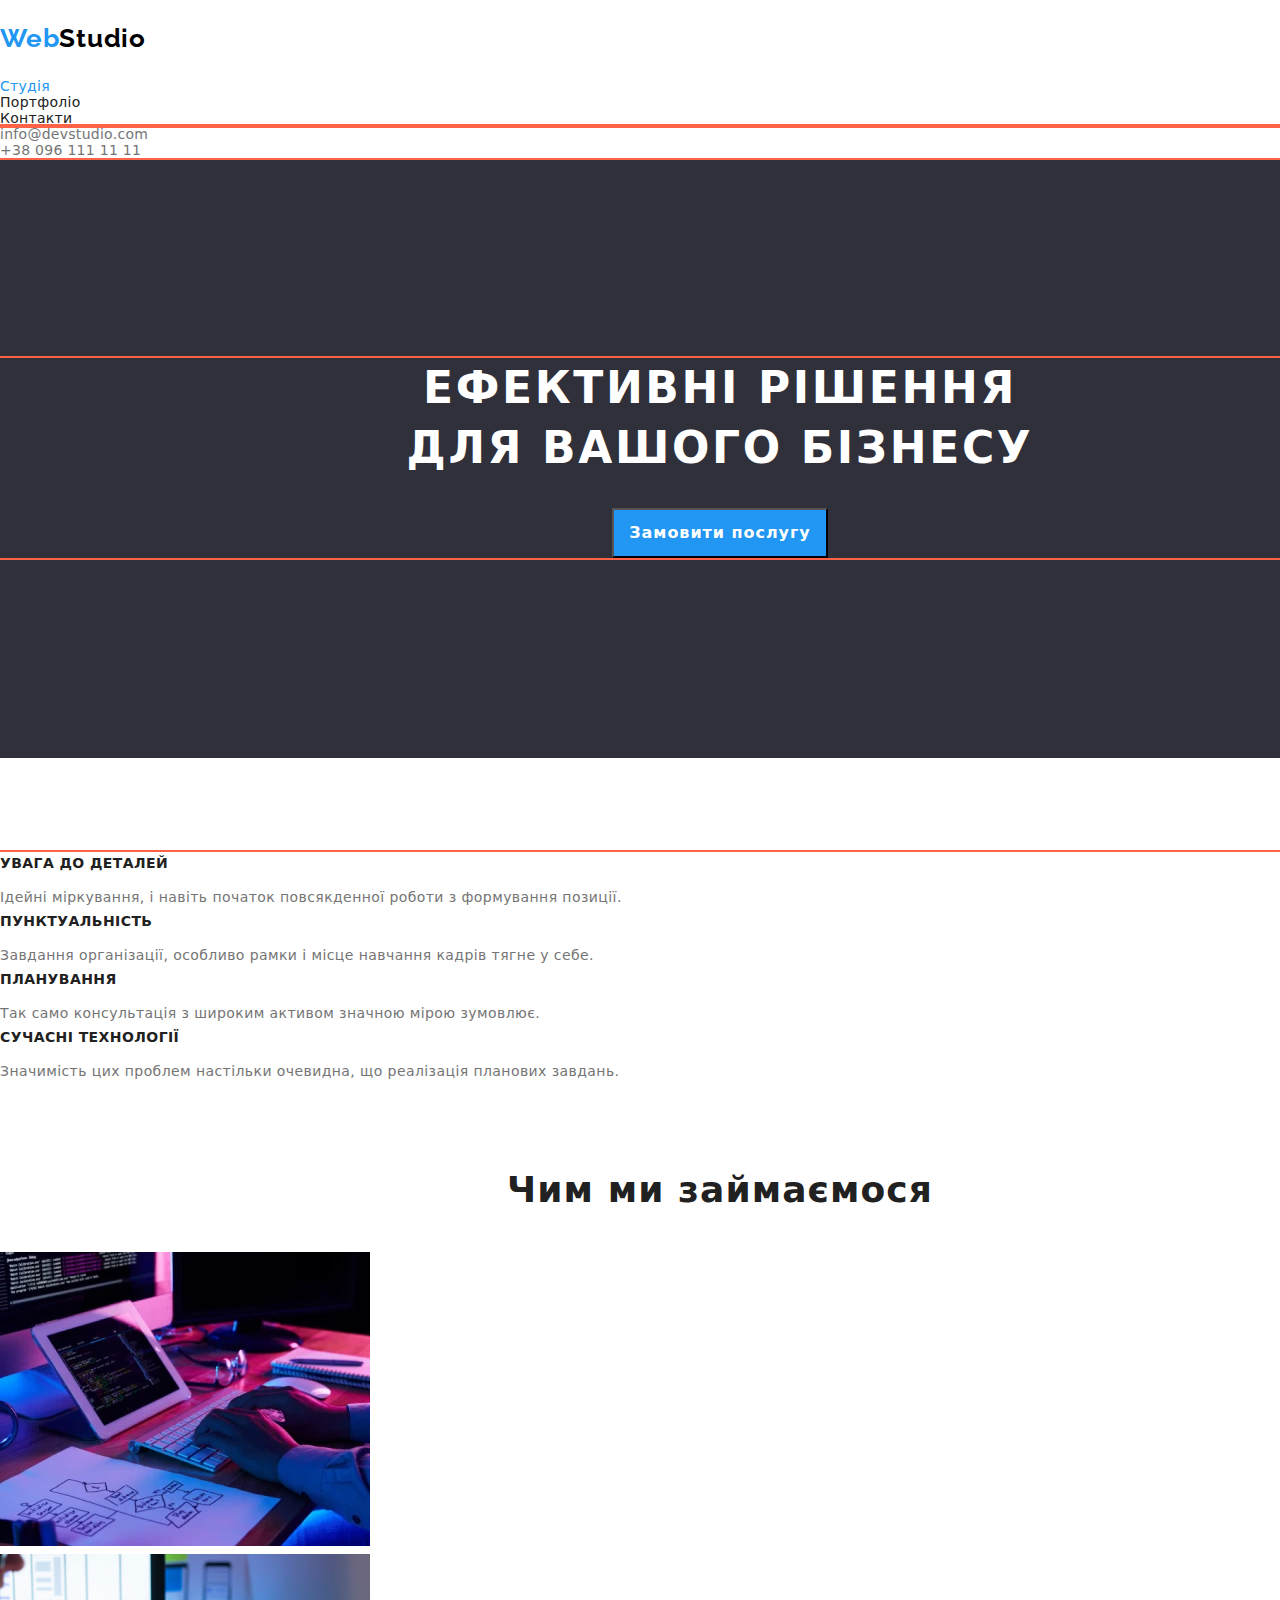
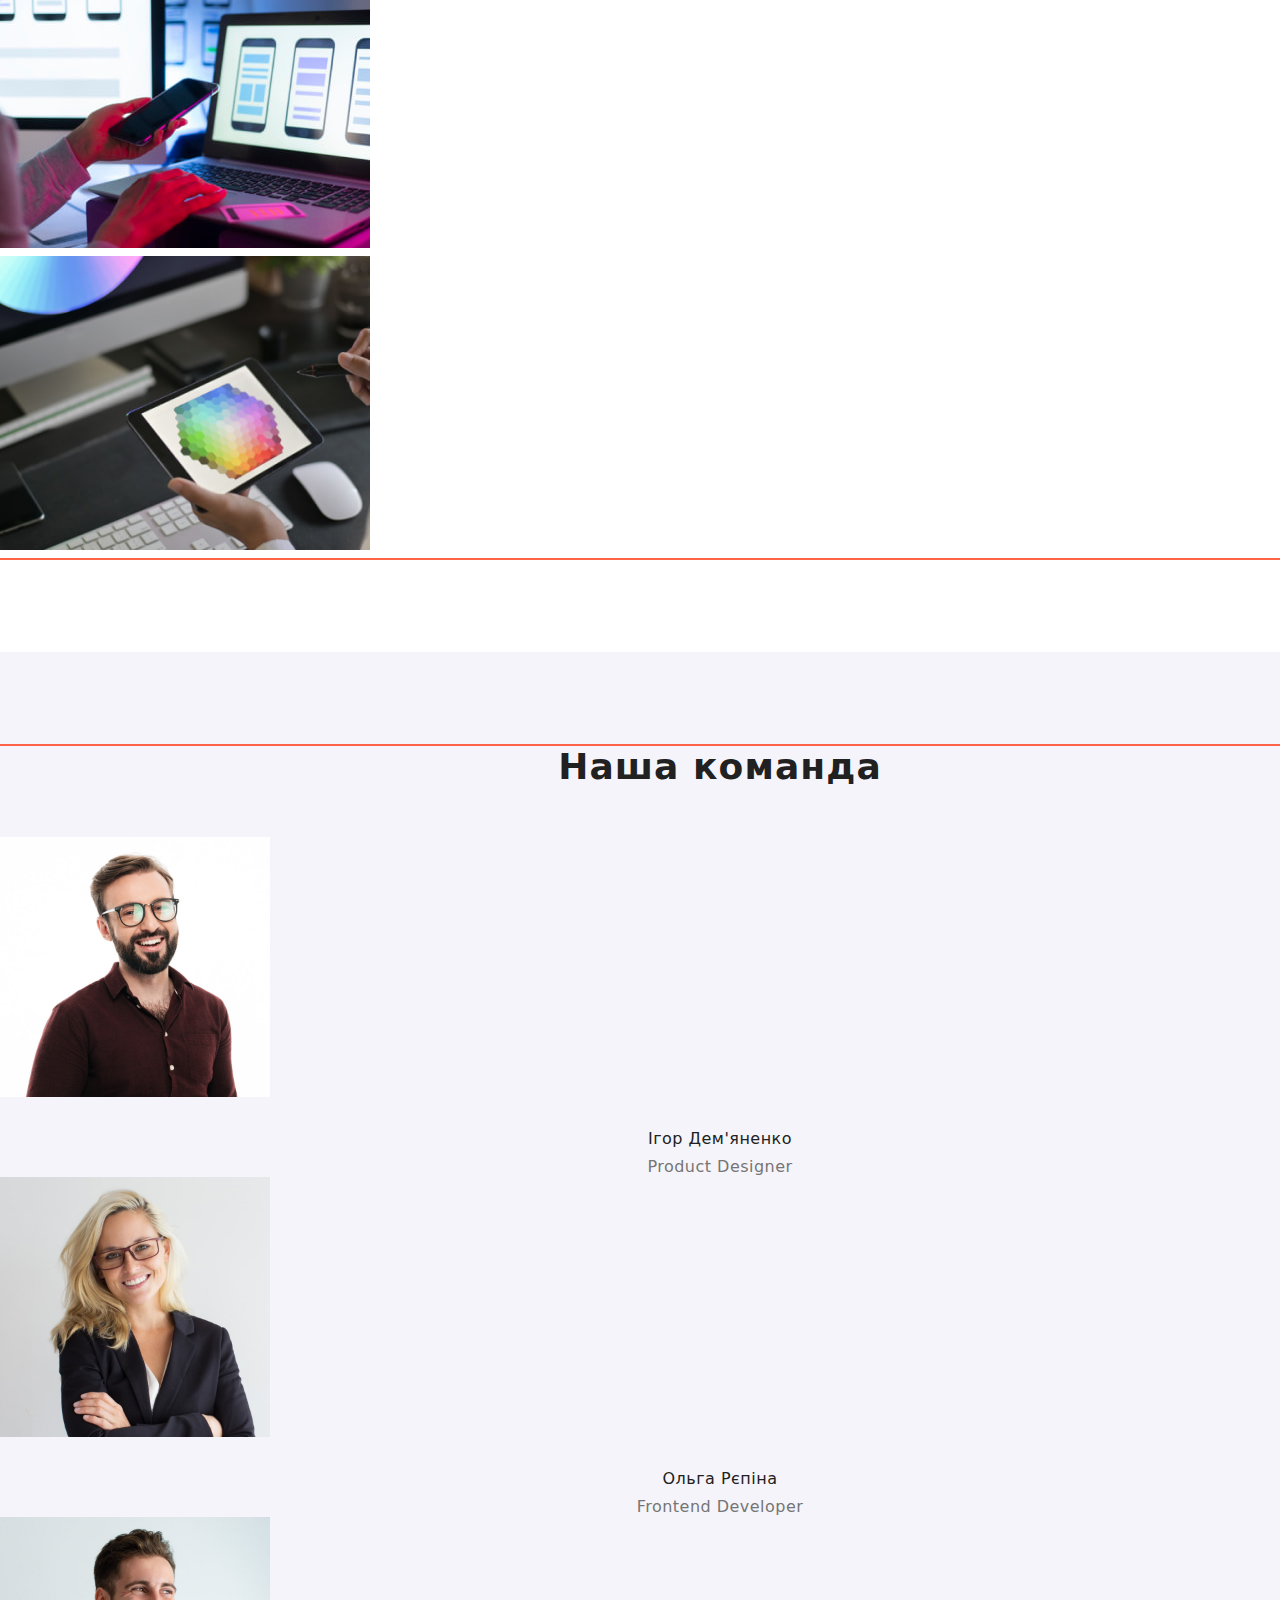
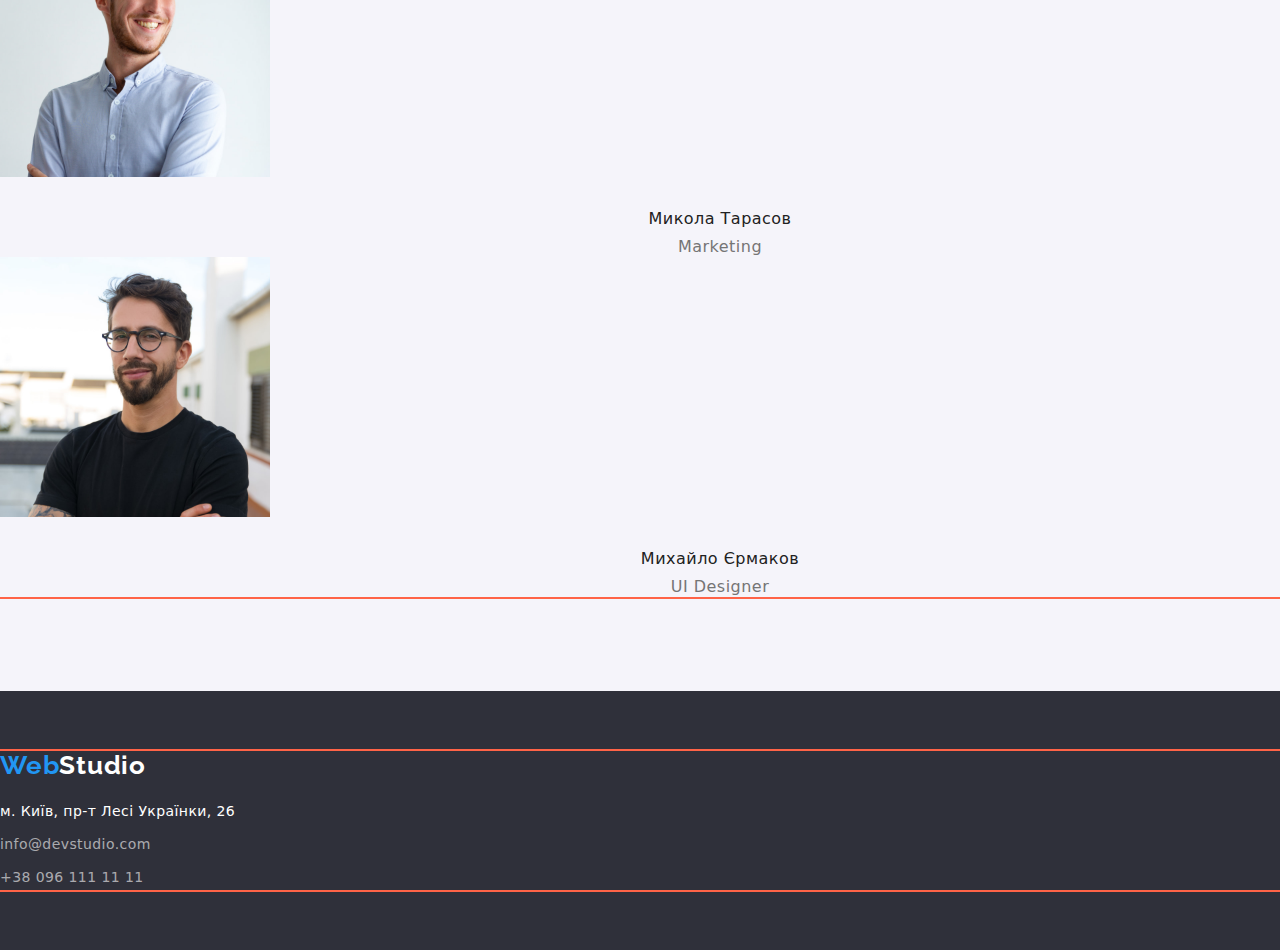
<file: index.html>
<!DOCTYPE html>
<html lang="uk">
  <head>
    <meta charset="UTF-8" />
    <meta name="viewport" content="width=device-width, initial-scale=1.0" />
    <title>Студія</title>
    <link rel="stylesheet" href="./css/style.css" />
    <link rel="preconnect" href="https://fonts.googleapis.com" />
    <link rel="preconnect" href="https://fonts.gstatic.com" crossorigin />
    <link rel="stylesheet" href="https://cdnjs.cloudflare.com/ajax/libs/modern-normalize/2.0.0/modern-normalize.min.css">
    <link
      href="https://fonts.googleapis.com/css2?family=Raleway:wght@700&family=Roboto:wght@400;500;700;900&display=swap"
      rel="stylesheet"
    />
  </head>

  <body>
    <header>
      <nav>
        <div class="container">
        <a href="./index.html" class="logo">Web<span style="color: #000">Studio</span></a>

        <ul>
          <li><a href="./index.html" class="navg" style="color: #2196f3;">Студія</a></li>
          <li><a href="./portfolio.html" class="navg">Портфоліо</a></li>
          <li><a href="" class="navg">Контакти</a></li>
        </ul>
        </div>
      </nav>
      <div class="container">
      <ul>
        <li>
          <a href="mailto:info@devstudio.com" class="link-nav"
            >info@devstudio.com</a
          >
        </li>
        <li>
          <a href="tel:+38 096 111 11 11" class="link-nav">+38 096 111 11 11</a>
        </li>
      </ul>
      </div>
    </header>
    <main>
      <section class="hero">
        <div class="container">
        <h1 class="h1">Ефективні рішення для вашого бізнесу</h1>
        <button class="main-but">Замовити послугу</button>
        </div>
      </section>

      <section class="dectext">
        <div class="container">
        <ul>
          <li>
            <h3 class="decisions">УВАГА ДО ДЕТАЛЕЙ</h3>
            <p>
              Ідейні міркування, і навіть початок повсякденної роботи з
              формування позиції.
            </p>
          </li>
          <li>
            <h3 class="decisions">ПУНКТУАЛЬНІСТЬ</h3>
            <p>
              Завдання організації, особливо рамки і місце навчання кадрів тягне
              у себе.
            </p>
          </li>
          <li>
            <h3 class="decisions">ПЛАНУВАННЯ</h3>
            <p>
              Так само консультація з широким активом значною мірою зумовлює.
            </p>
          </li>
          <li>
            <h3 class="decisions">СУЧАСНІ ТЕХНОЛОГІЇ</h3>
            <p>
              Значимість цих проблем настільки очевидна, що реалізація планових
              завдань.
            </p>
          </li>
        </ul>
        <!-- </div>
      </section>
      <section> -->
        <h2 class="present">Чим ми займаємося</h2>
        <ul class="imag">
          <li>
            <img
              src="./images/box-1.webp"
              alt="клавіатура та комп'ютер"
              width="370"
              height="294"
            />
          </li>
          <li>
            <img
              src="./images/img.jpg"
              alt="людина з телефоном біля екрана ноутбука"
              width="370"
              height="294"
            />
          </li>
          <li>
            <img
              src="./images/box-3.jpg"
              alt="людина тримає планшет в руках"
              width="370"
              height="294"
            />
          </li>
        </ul>
        </div>
      </section>

      <section class="team">
        <div class="container">
        <h2 class="team-title">Наша команда</h2>
        <ul class="people">
          <li>
            <img
              src="./images/img-ihor.jpg"
              alt="фото співробітника"
              width="270"
              height="260"
            />
            <h3 class="name">Ігор Дем'яненко</h3>
            <p class="profesion">Product Designer</p>
          </li>
          <li>
            <img
              src="./images/img-olha.jpg"
              alt="фото співробітника"
              width="270"
              height="260"
            />
            <h3 class="name">Ольга Рєпіна</h3>
            <p class="profesion">Frontend Developer</p>
          </li>
          <li>
            <img
              src="./images/img-mykola.jpg"
              alt="фото співробітника"
              width="270"
              height="260"
            />
            <h3 class="name">Микола Тарасов</h3>
            <p class="profesion">Marketing</p>
          </li>
          <li>
            <img
              src="./images/img-myh.jpg"
              alt="фото співробітника"
              width="270"
              height="260"
            />
            <h3 class="name">Михайло Єрмаков</h3>
            <p class="profesion">UI Designer</p>
          </li>
        </ul>
        </div>
      </section>
    </main>

    <footer class="footer">
      <div class="container">
     <a href="./index.html" class="logo-footer">Web<span style="color: #fff">Studio</span></a>
      <address>
        <p class="adress">м. Київ, пр-т Лесі Українки, 26</p>
        <a href="mailto:info@devstudio.com" class="appeal mail">info@devstudio.com</a
        ><br />
        <a href="tel:+38 096 111 11 11" class="appeal tel">+38 096 111 11 11</a>
      </address>
      </div>
    </footer>
  </body>
</html>
</file>
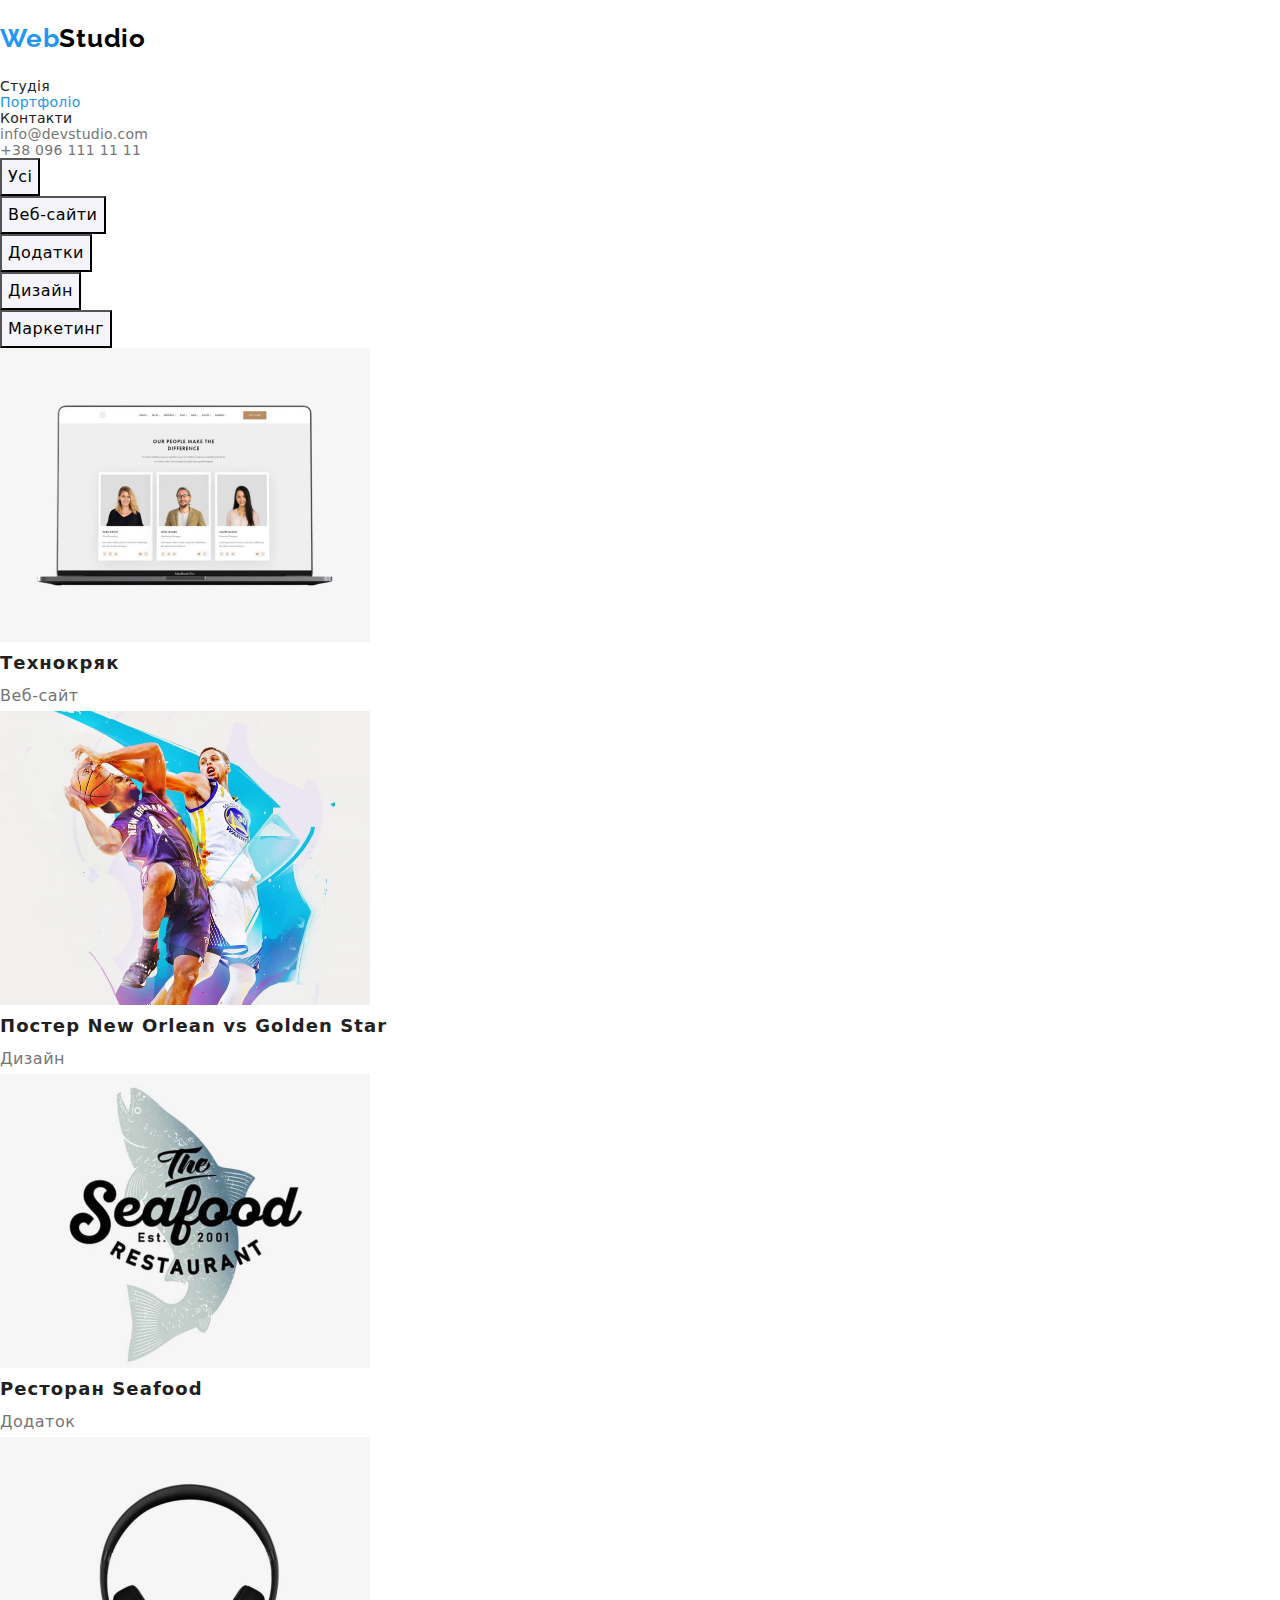
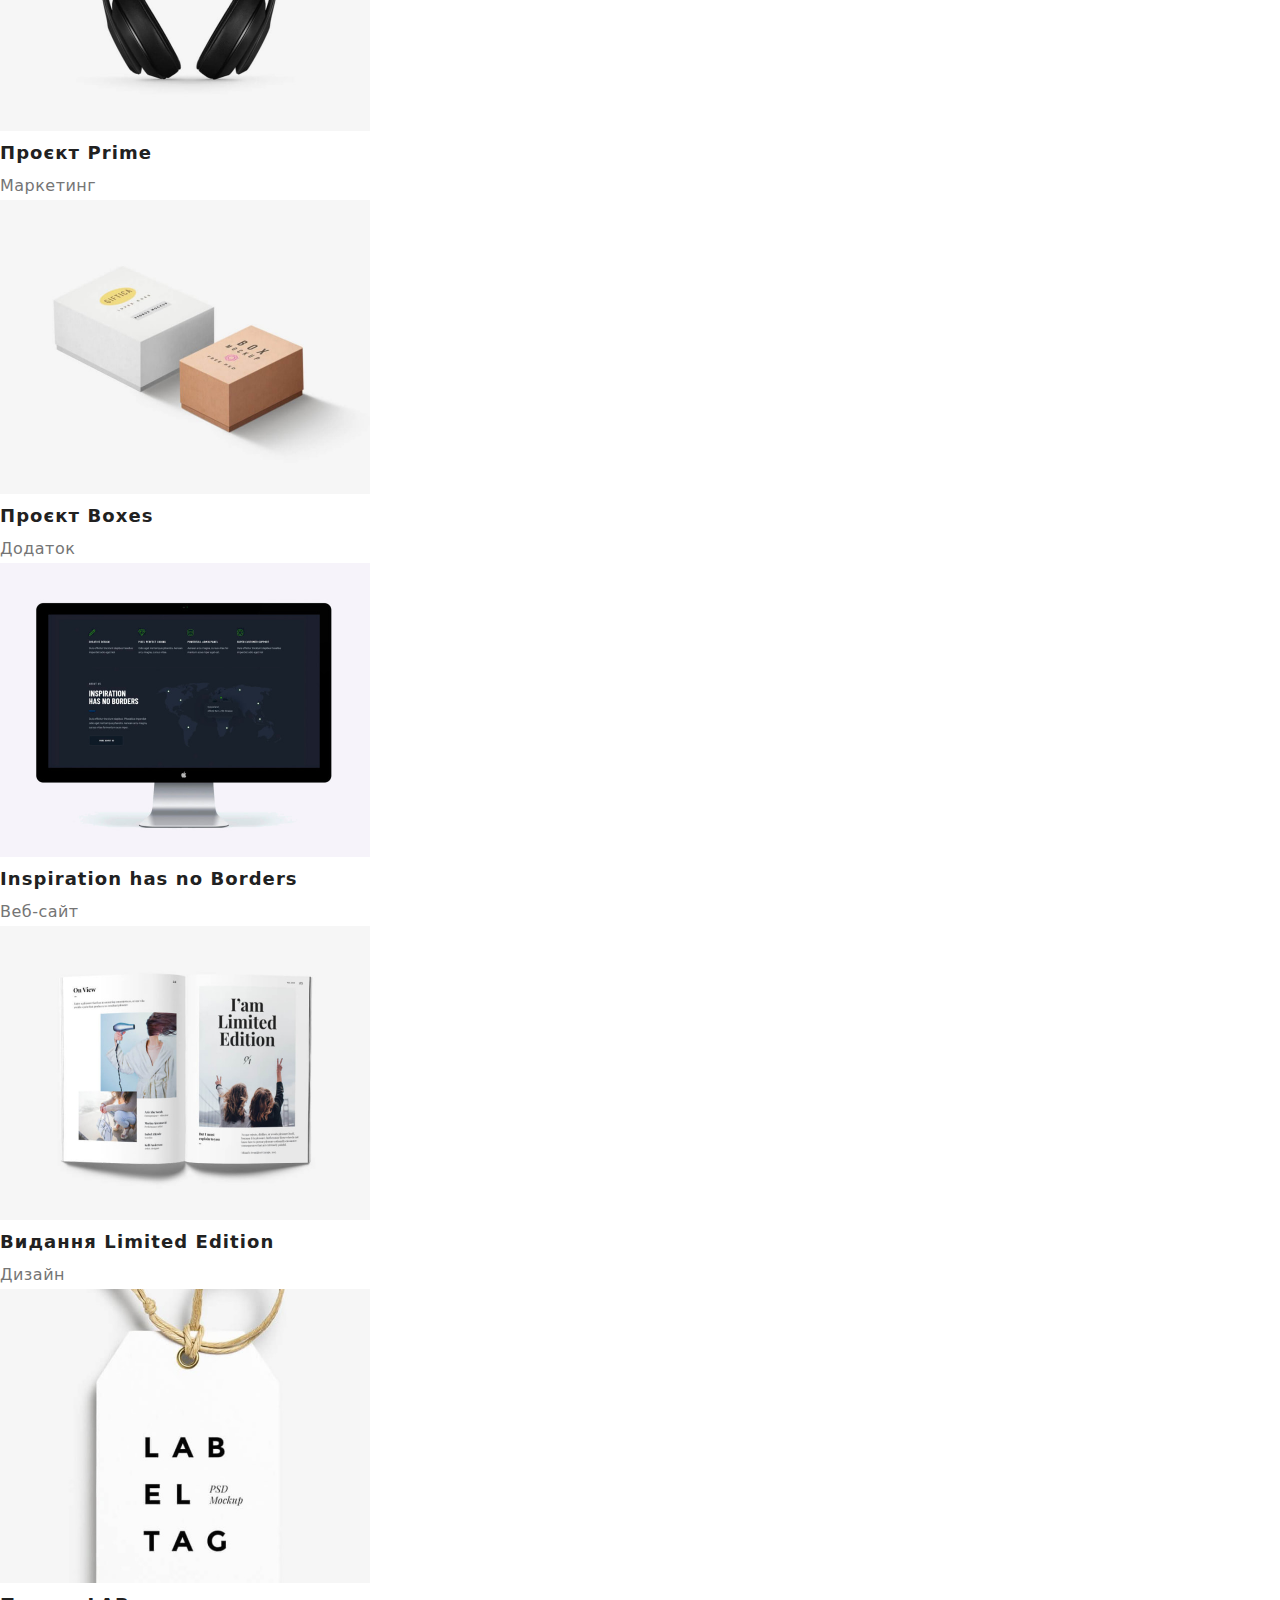
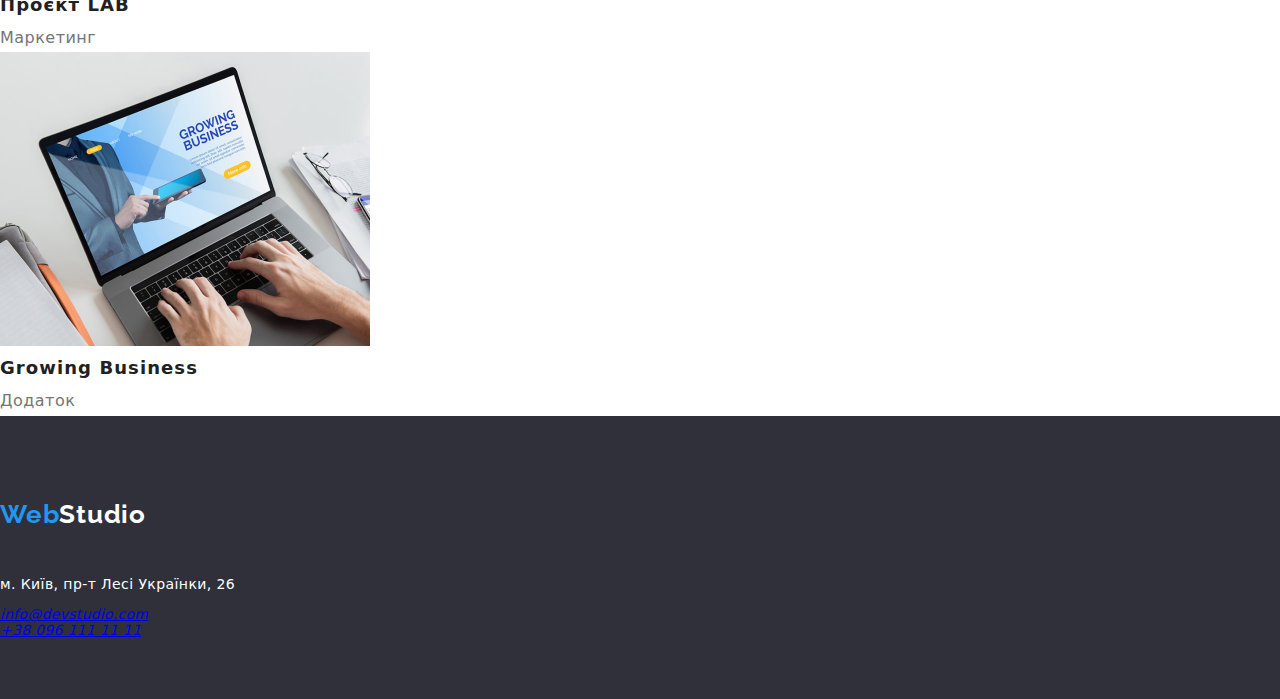
<file: portfolio.html>
<!DOCTYPE html>
<html lang="en">
  <head>
    <meta charset="UTF-8" />
    <meta name="viewport" content="width=device-width, initial-scale=1.0" />
    <title>Портфоліо</title>
    <link rel="stylesheet" href="./css/style.css" />
    <link rel="preconnect" href="https://fonts.googleapis.com" />
    <link rel="preconnect" href="https://fonts.gstatic.com" crossorigin />
    <link rel="stylesheet" href="https://cdnjs.cloudflare.com/ajax/libs/modern-normalize/2.0.0/modern-normalize.min.css">
    <link
      href="https://fonts.googleapis.com/css2?family=Raleway:wght@700&family=Roboto:wght@400;500;700;900&display=swap"
      rel="stylesheet"
    />
  </head>
  <body>
    <header>
      <nav>
        <a href="./index.html" class="logo">Web<span style="color: #000">Studio</span></a>

        <ul>
          <li><a href="./index.html" class="navg" >Студія</a></li>
          <li><a href="./portfolio.html" class="navg" style="color: #2196f3;">Портфоліо</a></li>
          <li><a href="" class="navg">Контакти</a></li>
        </ul>
      <ul>
        <li>
          <a href="mailto:info@devstudio.com" class="link-nav"
            >info@devstudio.com</a
          >
        </li>
        <li>
          <a href="tel:+380961111111" class="link-nav">+38 096 111 11 11</a>
        </li>
      </ul>
    </header>
    <main>
      <section >
        <!-- <h1>Портфоліо</h1> -->
        <ul>
          <li><button type="button" class="filters">Усі</button></li>
          <li><button type="button" class="filters">Веб-сайти</button></li>
          <li><button type="button" class="filters">Додатки</button></li>
          <li><button type="button" class="filters">Дизайн</button></li>
          <li><button type="button" class="filters">Маркетинг</button></li>
        </ul>
        <ul>
          <li>
            <a href=""
             class="card" ><img
                src="./images/project1.jpg"
                alt="Ноутбук з карточками членів команди"
                width="370"
                height="294"
            />  <h2 class="sub-title">Технокряк</h2>
            <p class="filter-class">Веб-сайт</p></a>
          
          </li>
          <li>
            <a href=""
             class="card" ><img
                src="./images/project2.jpg"
                alt="Постер з баскетболістами"
                width="370"
                height="294"
            /><h2 class="sub-title">Постер New Orlean vs Golden Star</h2>
            <p class="filter-class">Дизайн</p></a>
            
          </li>
          <li>
            <a href=""
              class="card"><img
                src="./images/project3.jpg"
                width="370"
                height="294"
                alt="Емблема ресторану"
            /><h2 class="sub-title">Ресторан Seafood</h2>
            <p class="filter-class">Додаток</p></a>
            
          </li>
          <li>
            <a href=""
             class="card" ><img
                src="./images/project4.jpg"
                width="370"
                height="294"
                alt="Безпровідні навушники"
            />   <h2 class="sub-title">Проєкт Prime</h2>
            <p class="filter-class">Маркетинг</p></a>
         
          </li>
          <li>
            <a href=""
              class="card"><img
                src="./images/project5.jpg"
                width="370"
                height="294"
                alt="Маленькі кообочки"
            /> <h2 class="sub-title">Проєкт Boxes</h2>
            <p class="filter-class">Додаток</p></a>
           
          </li>
          <li>
            <a href=""
              class="card"><img
                src="./images/project6.jpg"
                width="370"
                height="294"
                alt="Монітор комп'ютера"
            /> <h2 class="sub-title">Inspiration has no Borders</h2>
            <p class="filter-class">Веб-сайт</p></a>
           
          </li>
          <li>
            <a href=""
              class="card"><img
                src="./images/project7.jpg"
                width="370"
                height="294"
                alt="Глянцевий журнал"
            /><h2 class="sub-title">Видання Limited Edition</h2>
            <p class="filter-class">Дизайн</p></a>
            
          </li>
          <li>
            <a href=""
              class="card"><img
                src="./images/project8.jpg"
                width="370"
                height="294"
                alt="Бірка"
            /><h2 class="sub-title">Проєкт LAB</h2>
            <p class="filter-class">Маркетинг</p></a>
            
          </li>
          <li>
            <a href=""
              class="card"><img
                src="./images/project9.jpg"
                width="370"
                height="294"
                alt="Руки людини на клавіатурі ноутбука"
            /> <h2 class="sub-title">Growing Business</h2>
            <p class="filter-class">Додаток</p>
          </a>
           
          </li>
        </ul>
      </section>
    </main>
    <footer class="footer">
      <a href="./index.html" class="logo">Web<span style="color: #fff">Studio</span></a>
      <address>
        <p class="adress">м. Київ, пр-т Лесі Українки, 26</p>
        <a href="mailto:info@devstudio.com" class="appeal">info@devstudio.com</a
        ><br />
        <a href="tel:+380961111111" class="appeal">+38 096 111 11 11</a>
      </address>
    </footer>
  </body>
</html>
</file>
<file: css/style.css>
:root {
  --main-color: #212121;
  --hover-color-blue: #2196f3;
  --white-text: #fff;
  --basic-text: #757575;
  --background-lite: #f5f4fa;
  --background-dark: #2f303a;
}

body {
  font-family: "Roboto", sans-serif;
  letter-spacing: 0.02em;
  font-weight: 500;
  font-size: 14px;
  color: var(--main-color);
  margin: 0;
  padding: 0;
}
h1,
h2,
h3,
ul,
p {
  margin-top: 0;
  margin-bottom: 0;
  padding: 0;
}
.hero {
  background-color: var(--background-dark);
  padding-bottom: 280px;
  text-align: center;
  padding-top: 200px;
  padding-bottom: 200px;
}

.logo {
  display: inline-block;
  font-family: Raleway, sans-serif;
  font: bold;
  text-decoration: none;

  font-weight: 700;
  font-size: 26px;
  letter-spacing: 0.03em;
  color: #2196f3;
  margin-top: 24px;
  margin-bottom: 24px;
  margin-right: 93px;
}
.logo-footer {
  font-family: Raleway, sans-serif;
  font: bold;
  text-decoration: none;

  font-weight: 700;
  font-size: 26px;
  letter-spacing: 0.03em;
  color: #2196f3;
}

.navg {
  text-decoration: none;
  font-weight: 500;
  font-size: 14px;
  letter-spacing: 0.02em;
  color: var(--main-color);
}
.navg:hover,
.navg:focus {
  color: var(--hover-color-blue);
}
.link-nav {
  display: inline-block;
  color: rgb(117, 117, 117);
  text-decoration: none;
}
.container {
  width: 1440px;
  margin-left: auto;
  margin-right: auto;
  outline: 2px solid tomato;
}

.link-nav:hover,
.link-nav:focus {
  color: var(--hover-color-blue);
}
.h1 {
  display: inline-block;
  font-weight: 900;
  font-size: 44px;
  line-height: 136%;
  letter-spacing: 0.06em;
  text-transform: uppercase;
  text-align: center;
  color: var(--white-text);
  width: 696px;
  min-height: 120px;
  margin-bottom: 30px;
}
.main-but {
  display: block;
  background-color: var(--hover-color-blue);
  min-width: 216px;
  height: 50px;
  color: var(--white-text);
  font-weight: 700;
  font-size: 16px;
  line-height: 187%;
  letter-spacing: 0.06em;
  text-align: center;
  cursor: pointer;
  margin: auto;
}
.main-but :active {
  background-color: #188ce8;
}
.decisions {
  font-weight: 700;
  letter-spacing: 0.03em;
  text-transform: uppercase;
  color: var(--main-color);
  font-family: var(--font-family);
  font-size: 14px;
  margin-bottom: 10px;
}

ul {
  list-style-type: none;
}
.dectext {
  font-weight: 400;
  line-height: 171%;
  letter-spacing: 0.03em;
  color: var(--basic-text);
  padding-top: 94px;
  padding-bottom: 94px;
}
.present {
  font-weight: 700;
  font-size: 36px;
  letter-spacing: 0.03em;
  text-align: center;
  margin-top: 94px;
  color: var(--main-color);
}
.imag {
  margin-top: 50px;
}
.team {
  background-color: var(--background-lite);
  padding-top: 94px;
  padding-bottom: 94px;
}

.team-title {
  font-weight: 700;
  font-size: 36px;
  letter-spacing: 0.03em;
  text-align: center;
}
.name {
  font-weight: 500;
  font-size: 16px;
  letter-spacing: 0.03em;
  text-align: center;
  margin-top: 30px;
}
.people {
  margin-top: 50px;
}
.profesion {
  font-weight: 400;
  font-size: 16px;
  letter-spacing: 0.03em;
  color: var(--basic-text);
  text-align: center;
  margin-top: 10px;
}
.footer {
  background-color: var(--background-dark);
  padding-top: 60px;
  padding-bottom: 60px;
}

.adress {
  font-weight: 400;
  font-size: 14px;
  line-height: 171%;
  letter-spacing: 0.03em;
  color: var(--white-text);
  font-style: normal;
  margin-top: 20px;
  margin-bottom: 9px;
}
.appeal.tel {
  font-weight: 400;
  line-height: 171%;
  letter-spacing: 0.03em;
  color: rgba(255, 255, 255, 0.6);
  text-decoration: none;
  font-style: normal;
}
.appeal.mail {
  display: inline-block;
  margin-bottom: 9px;
  font-weight: 400;
  line-height: 171%;
  letter-spacing: 0.03em;
  color: rgba(255, 255, 255, 0.6);
  text-decoration: none;
  font-style: normal;
}
.appeal:hover,
.appeal:focus {
  color: #ffffffbe;
}
.filters {
  background-color: var(--background-lite);
  font-weight: 500;
  font-size: 16px;
  line-height: 162%;
  letter-spacing: 0.03em;
  text-align: center;
  height: 38px;
  cursor: pointer;
}
.filters:hover,
.filters:focus,
.filters:active {
  font-weight: 500;
  font-size: 16px;
  line-height: 162%;
  letter-spacing: 0.03em;
  text-align: center;
  color: var(--white-text);
  background: var(--hover-color-blue);
}
.sub-title {
  font-weight: 700;
  font-size: 18px;
  line-height: 200%;
  letter-spacing: 0.06em;
  color: var(--main-color);
  text-decoration: none;
}
.filter-class {
  font-weight: 400;
  font-size: 16px;
  line-height: 187%;
  letter-spacing: 0.03em;
  color: var(--basic-text);
  text-decoration: none;
}
.card {
  text-decoration: none;
}
</file>
